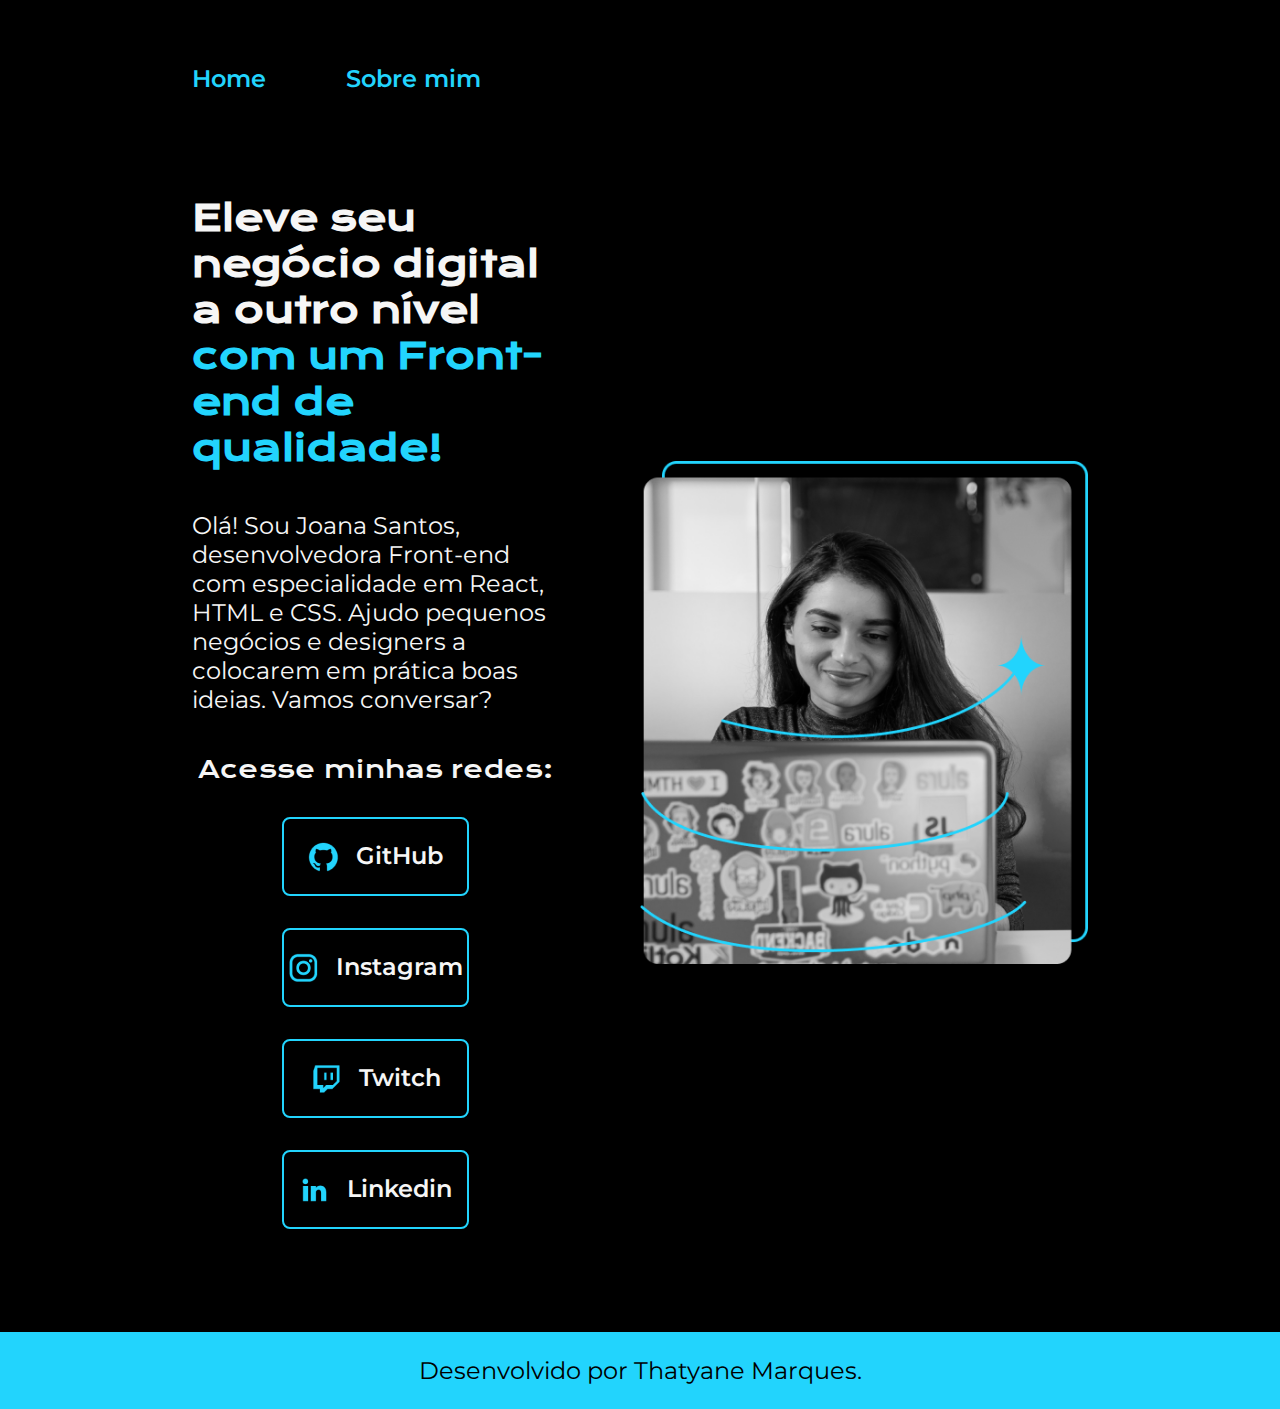
<file: index.html>
<!DOCTYPE html>
<html lang="pt-br">
<head>
    <meta charset="UTF-8">
    <meta name="viewport" content="width=device-width, initial-scale=1.0">
    <link rel="stylesheet" href="css/style.css">
    <link rel="preconnect" href="https://fonts.googleapis.com">
    <link rel="preconnect" href="https://fonts.gstatic.com" crossorigin>
    <link href="https://fonts.googleapis.com/css2?family=Krona+One&family=Montserrat:ital,wght@0,100..900;1,100..900&display=swap" rel="stylesheet">
    <title>Portfólio</title>
</head>
<body>
    <!--Digitar html ou ! faz com que seja gerado a estrutura base de um código HTML-->
    <header class="cabecalho">
        <nav class="cabecalho__menu">
            <a href="index.html" class="cabecalho__menu__link">Home</a>
            <a href="about.html" class="cabecalho__menu__link">Sobre mim</a>
        </nav>
    </header>
    <main class="apresentacao">
        <section class="apresentacao__conteudo"> <!--Para criar uma seção de código separada do resto-->
            <h1 class="apresentacao__conteudo__titulo">Eleve seu negócio digital a outro nível <strong class="tituloDestaque">com um Front-end de qualidade!</strong></h1>
            <p class="apresentacao__conteudo__texto">Olá! Sou Joana Santos, desenvolvedora Front-end com especialidade em React, HTML e CSS. Ajudo pequenos negócios e designers a colocarem em prática boas ideias. Vamos conversar?</p>
            <div class="apresentacao__links">
                <h2 class="apresentacao__links__subtitulo">Acesse minhas redes:</h2>
                <a href="https://github.com/Marquestt" class="apresentacao__links__navegacao"><img src="imagens/github.png">GitHub</a>
                <a href="https://www.instagram.com/marquestt_/" class="apresentacao__links__navegacao"><img src="imagens/instagram.png">Instagram</a>
                <a href="https://www.twitch.tv/firewolf07_" class="apresentacao__links__navegacao"><img src="imagens/twitch.png">Twitch</a>
                <a href="https://www.linkedin.com/in/thatyane-m-483aa0b1/" class="apresentacao__links__navegacao"><img src="imagens/linkedin.png">Linkedin</a>
            </div>
        </section>
        <img class="apresentacao__imagem" src="imagens/imagem.png" alt="Foto da Joana Santos programando">
    </main>
    <footer class="rodape">
        <p>Desenvolvido por Thatyane Marques.</p>
    </footer>
</body>
</html>
</file>
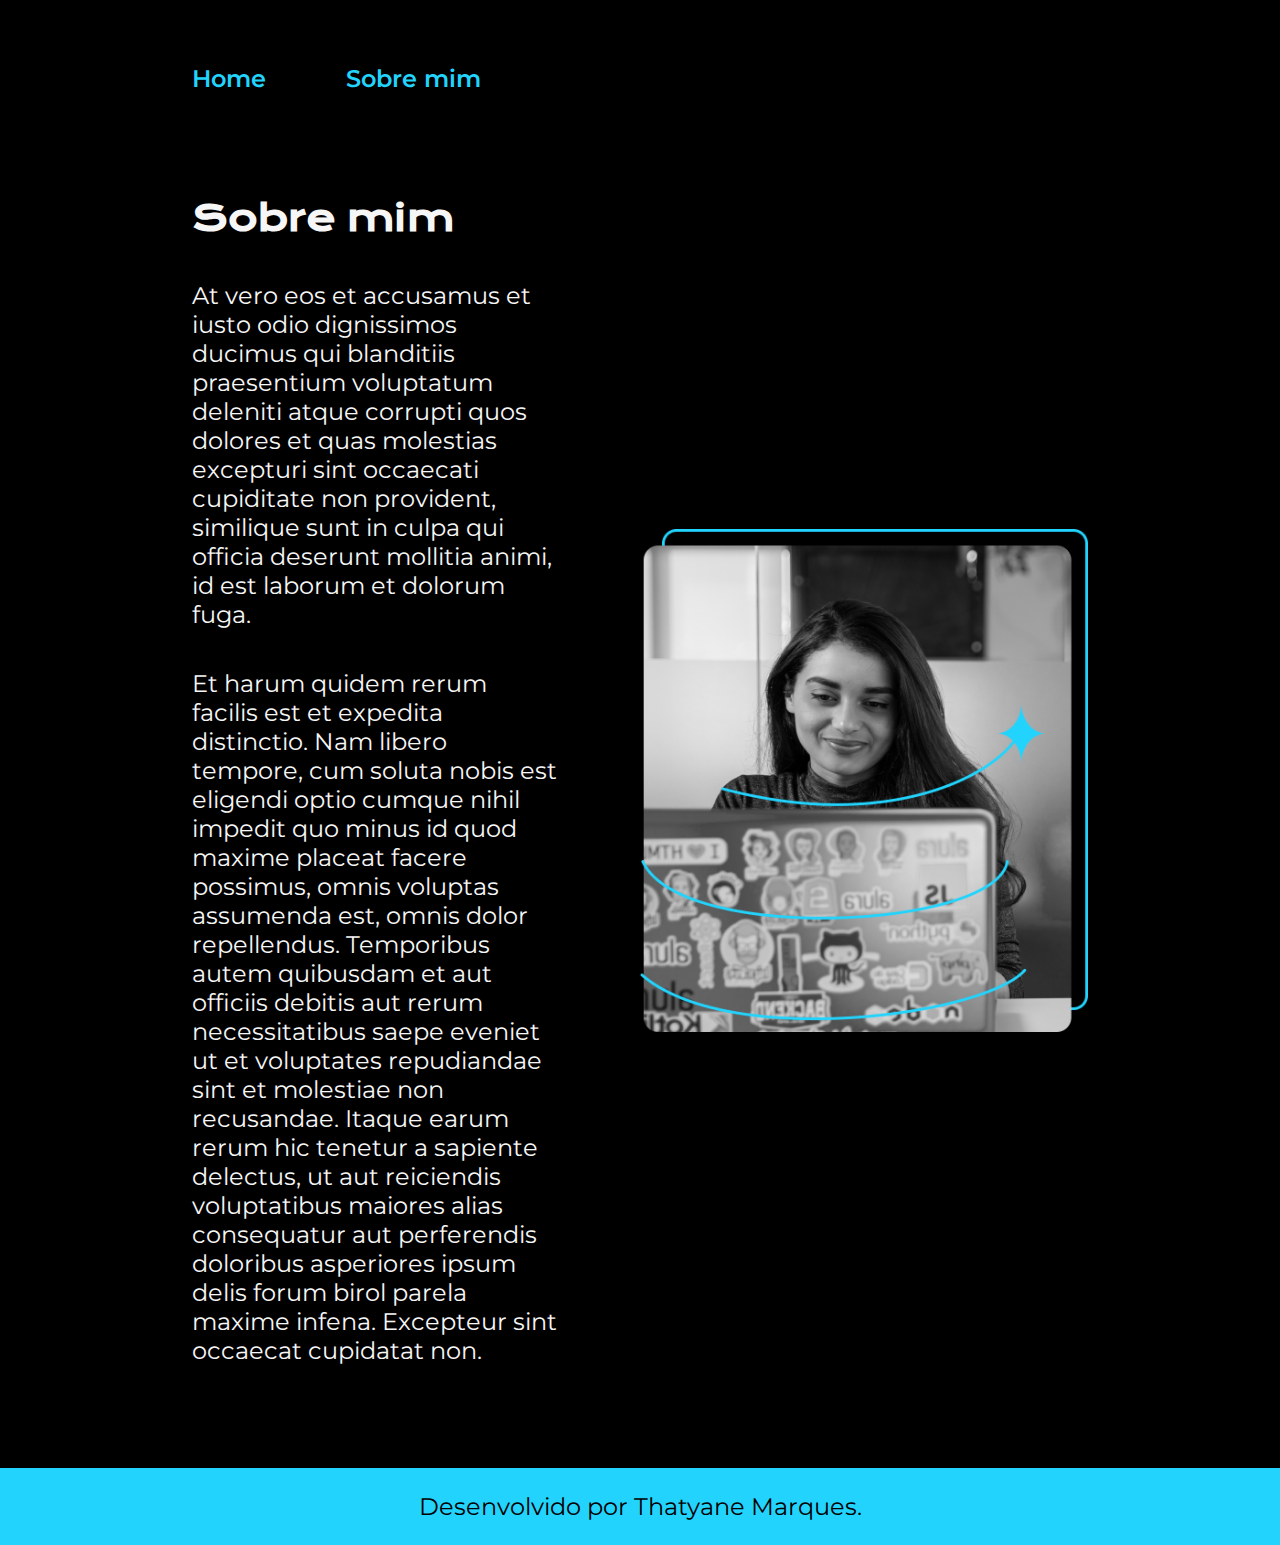
<file: about.html>
<!DOCTYPE html>
<html lang="pt-br">
<head>
    <meta charset="UTF-8">
    <meta name="viewport" content="width=device-width, initial-scale=1.0">
    <link rel="stylesheet" href="css/style.css">
    <link rel="preconnect" href="https://fonts.googleapis.com">
    <link rel="preconnect" href="https://fonts.gstatic.com" crossorigin>
    <link href="https://fonts.googleapis.com/css2?family=Krona+One&family=Montserrat:ital,wght@0,100..900;1,100..900&display=swap" rel="stylesheet">
    <title>Sobre mim</title>
</head>
<body>
    <!--Digitar html ou ! faz com que seja gerado a estrutura base de um código HTML-->
    <header class="cabecalho">
        <nav class="cabecalho__menu">
            <a href="index.html" class="cabecalho__menu__link">Home</a>
            <a href="about.html" class="cabecalho__menu__link">Sobre mim</a>
        </nav>
    </header>
    <main class="apresentacao">
        <section class="apresentacao__conteudo"> <!--Para criar uma seção de código separada do resto-->
            <h1 class="apresentacao__conteudo__titulo">Sobre mim</h1>
            <p class="apresentacao__conteudo__texto">At vero eos et accusamus et iusto odio dignissimos ducimus qui blanditiis praesentium voluptatum deleniti atque corrupti quos dolores et quas molestias excepturi sint occaecati cupiditate non provident, similique sunt in culpa qui officia deserunt mollitia animi, id est laborum et dolorum fuga.</p>
            <p class="apresentacao__conteudo__texto">Et harum quidem rerum facilis est et expedita distinctio. Nam libero tempore, cum soluta nobis est eligendi optio cumque nihil impedit quo minus id quod maxime placeat facere possimus, omnis voluptas assumenda est, omnis dolor repellendus. Temporibus autem quibusdam et aut officiis debitis aut rerum necessitatibus saepe eveniet ut et voluptates repudiandae sint et molestiae non recusandae. Itaque earum rerum hic tenetur a sapiente delectus, ut aut reiciendis voluptatibus maiores alias consequatur aut perferendis doloribus asperiores ipsum delis forum birol parela maxime infena. Excepteur sint occaecat cupidatat non.
            </p>
        </section>
        <img class="apresentacao__imagem" src="imagens/imagem.png" alt="Foto da Joana Santos programando">
    </main>
    <footer class="rodape">
        <p>Desenvolvido por Thatyane Marques.</p>
    </footer>
</body>
</html>
</file>
<file: css/style.css>
:root { /* Criando variáveis para as cores dentro do CSS(podia-se criar variáveis para as fontes também) */
    --cor-primaria: #000;
    --cor-secundaria: #F6F6F6;
    --cor-terciaria: #22D4FD;
    --cor-hover: #272727;
}
* {
    margin: 0;
    padding: 0;
}
body {
    /*height: 100vh; vh: viewport height = altura da tela do navegador */
    box-sizing: border-box; /* Para que o conteúdo filho não saia de dentro do conteúdo pai mesmo quando editado */
    background-color: var(--cor-primaria); /* Aplicando as variáveis para as cores dentro do CSS */
    color: var(--cor-secundaria);
}
.cabecalho {
    padding: 5% 0 0 15%;
}
.cabecalho__menu {
    display: flex;
    gap: 80px;
}
.cabecalho__menu__link {
    font-weight: 600;
    color: var(--cor-terciaria);
    text-decoration: none;
}
.apresentacao {
    padding: 8% 15%;
    display: flex;
    align-items: center;
    justify-content: space-between;
    gap: 82px;
}
.apresentacao__conteudo {
    width: 50%;
    display: flex;
    flex-direction: column;
    gap: 40px;
}
.tituloDestaque {
    color: var(--cor-terciaria);
}
.apresentacao__links__navegacao {
    display: flex;
    justify-content: center;
    gap: 16px;
    width: 50%;
    text-align: center;
    border-radius: 8px;
    padding: 21.5px 0;
    color: var(--cor-secundaria);
    border: 2px solid var(--cor-terciaria);
    text-decoration: none;
    font-weight: 600;
}
.apresentacao__links__navegacao:hover {
    background-color: var(--cor-hover);
}
.apresentacao__conteudo__titulo {
    font-size: 2.25rem;
    font-family: 'Krona One', sans-serif;
}
.apresentacao__links {
    display: flex;
    flex-direction: column;
    justify-content: space-between;
    align-items: center;
    gap: 32px;
}
.apresentacao__links__subtitulo {
    font-family: 'Krona One', sans-serif;
    font-weight: 400;
    font-size: 1.5rem;

}
.apresentacao__links__navegacao, .apresentacao__conteudo__texto, .rodape, .cabecalho__menu__link {
    font-family: 'Montserrat', sans-serif;
    font-size: 1.5rem;
}
.apresentacao__imagem {
    width: 50%;
}
.rodape {
    padding: 24px;
    font-weight: 400;
    text-align: center;
    background-color: var(--cor-terciaria);
    color: var(--cor-primaria);
}

@media (max-width: 1200px) {
    .cabecalho {
        padding: 10%;
    }
    .cabecalho__menu {
        justify-content: center ;
    }
    .apresentacao {
        flex-direction: column-reverse;
        padding: 5%;
    }
    .apresentacao__conteudo {
        width: auto;
    }
}
</file>
